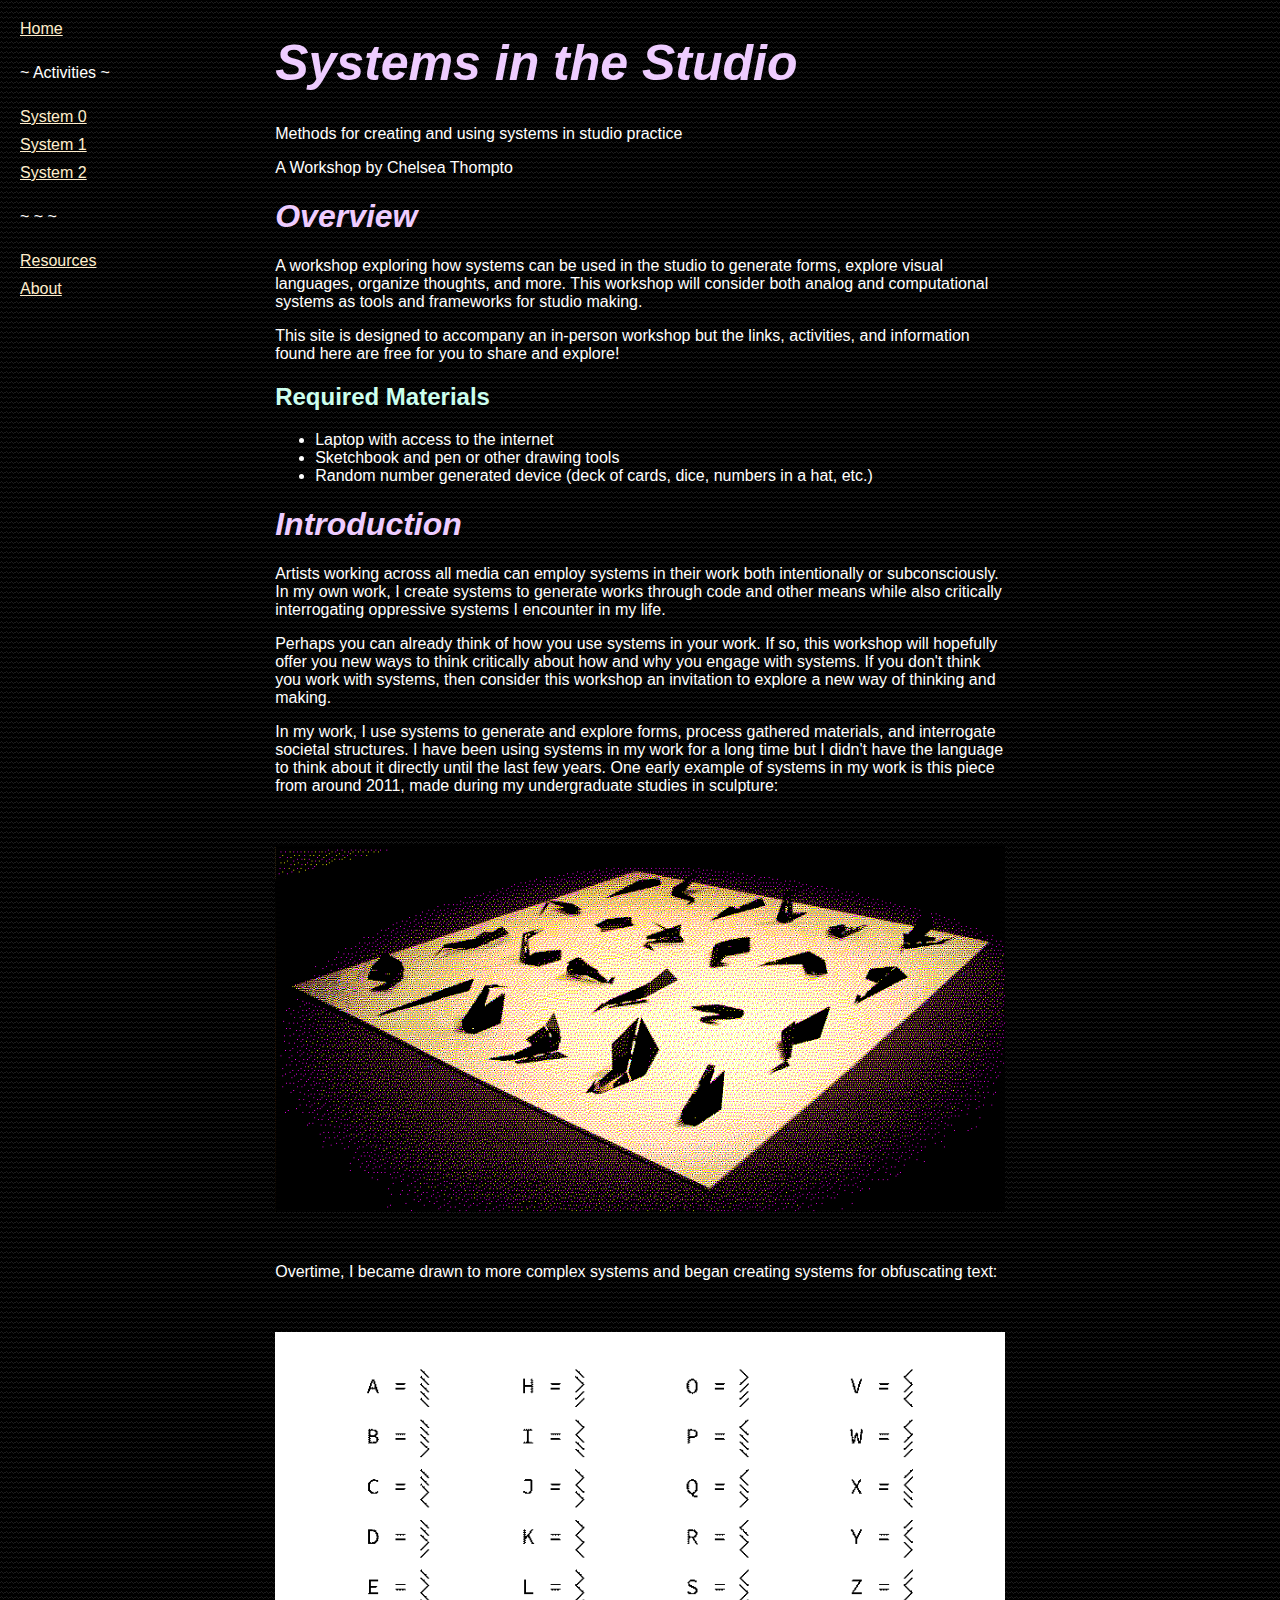
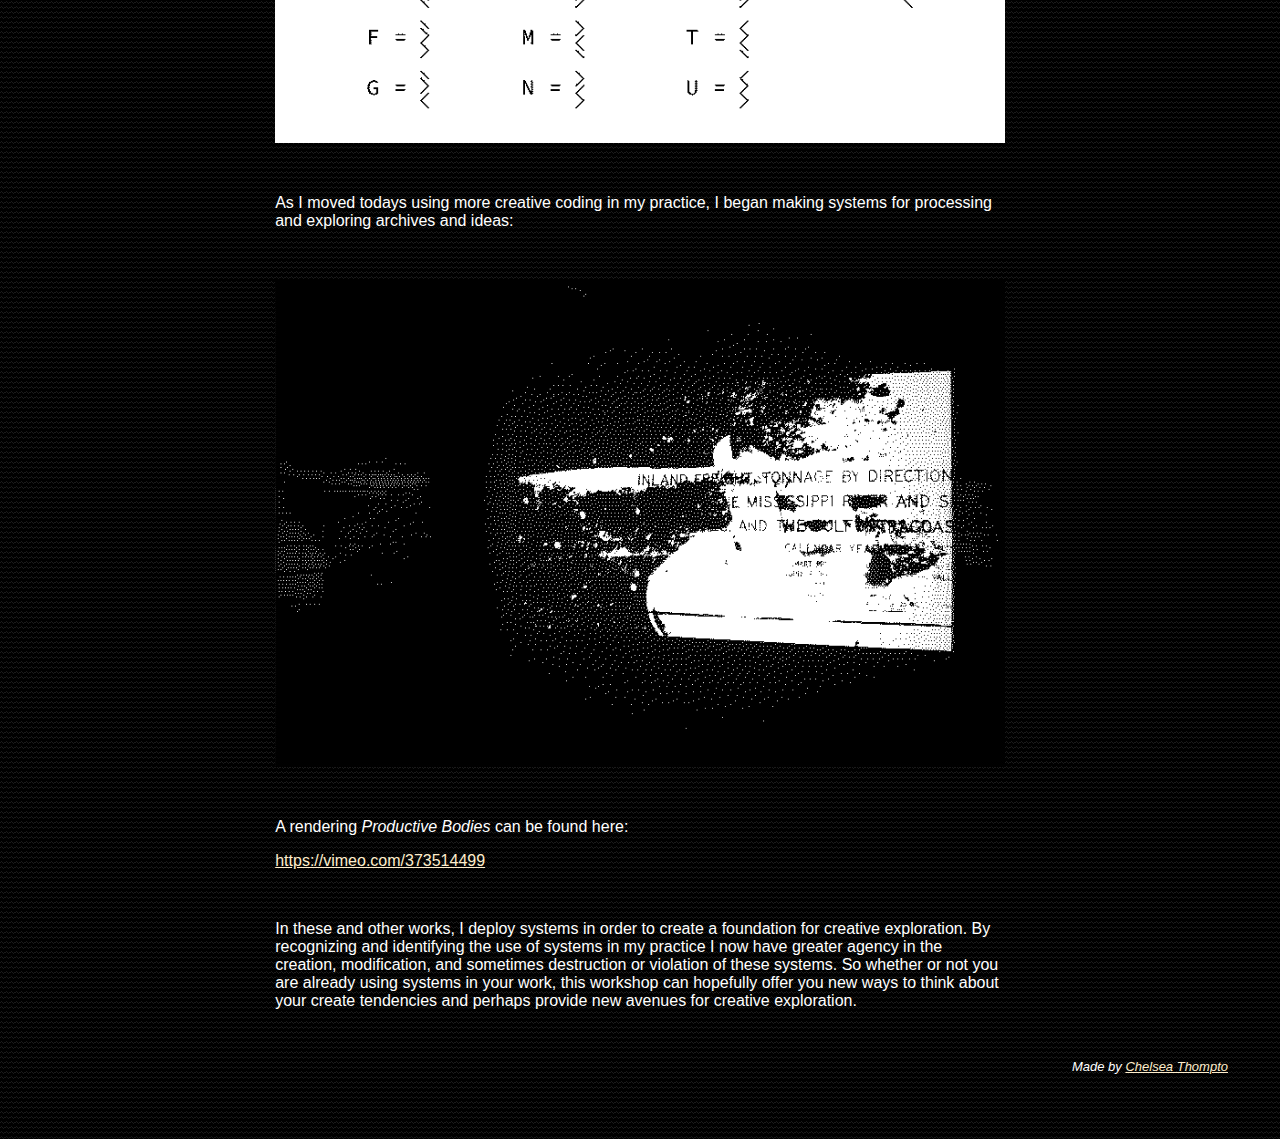
<file: index.html>
<!DOCTYPE html>
<html lang="en">
  <head>
    <title>Systems in the Studio - Home Page</title>
    <link rel="stylesheet" href="./style.css" />
  </head>

  <body>
    <nav class="nav-2">
      <a href="./">Home</a>
      <p> ~ Activities ~ </p>
      <a href="./sys0">System 0</a>
      <a href="./sys1">System 1</a>
      <a href="./sys2">System 2</a>
      <p> ~ ~ ~ </p>
      <a href="./resources">Resources</a>
      <a href="./about">About</a>
    </nav>
    <main>
      <h1 class="title">Systems in the Studio</h1>

      <p>Methods for creating and using systems in studio practice</p>
      <p>A Workshop by Chelsea Thompto</p>
      <h1>Overview</h1>

      <p>
        A workshop exploring how systems can be used in the studio to generate
        forms, explore visual languages, organize thoughts, and more. This
        workshop will consider both analog and computational systems as tools
        and frameworks for studio making.
      </p>
      <p>
        This site is designed to accompany an in-person workshop but the links,
        activities, and information found here are free for you to share and
        explore!
      </p>
      <h2>Required Materials</h2>

      <ul>
        <li>Laptop with access to the internet</li>

        <li>Sketchbook and pen or other drawing tools</li>

        <li>
          Random number generated device (deck of cards, dice, numbers in a hat,
          etc.)
        </li>
      </ul>
      <h1>Introduction</h1>

      <p>
        Artists working across all media can employ systems in their work both
        intentionally or subconsciously. In my own work, I create systems to
        generate works through code and other means while also critically
        interrogating oppressive systems I encounter in my life.
      </p>
      <p>
        Perhaps you can already think of how you use systems in your work. If
        so, this workshop will hopefully offer you new ways to think critically
        about how and why you engage with systems. If you don't think you work
        with systems, then consider this workshop an invitation to explore a new
        way of thinking and making.
      </p>
      <p>
        In my work, I use systems to generate and explore forms, process
        gathered materials, and interrogate societal structures. I have been
        using systems in my work for a long time but I didn't have the language
        to think about it directly until the last few years. One early example
        of systems in my work is this piece from around 2011, made during my
        undergraduate studies in sculpture:
      </p>
      <img src="./assets/swan.png" alt="24 black planar sculptures on a white board.">
      <p>
        Overtime, I became drawn to more complex systems and began creating
        systems for obfuscating text:
      </p>
      <img src="./assets/transcode.png" alt="A code key featuring symbols to replace the english alphabet.">
      <p>
        As I moved todays using more creative coding in my practice, I began
        making systems for processing and exploring archives and ideas:
      </p>
      <img src="./assets/prodbod.png" alt="An image of a black and white projection featuring obscured text.">
      <p>A rendering <em>Productive Bodies</em> can be found here:</p>
      <p>
        <a href="https://vimeo.com/373514499">https://vimeo.com/373514499</a>
      </p>
      <br />
      <p>
        In these and other works, I deploy systems in order to create a
        foundation for creative exploration. By recognizing and identifying the
        use of systems in my practice I now have greater agency in the creation,
        modification, and sometimes destruction or violation of these systems.
        So whether or not you are already using systems in your work, this
        workshop can hopefully offer you new ways to think about your create
        tendencies and perhaps provide new avenues for creative exploration.
      </p>
    </main>
    <footer class="footnav">
      <div class="footfloat1"></div>
      <div class="footfloat2">
        <p>Made by <a href="https://chelsea.technology">Chelsea Thompto</a></p>
      </div>
    </footer>
  </body>
</html>
</file>
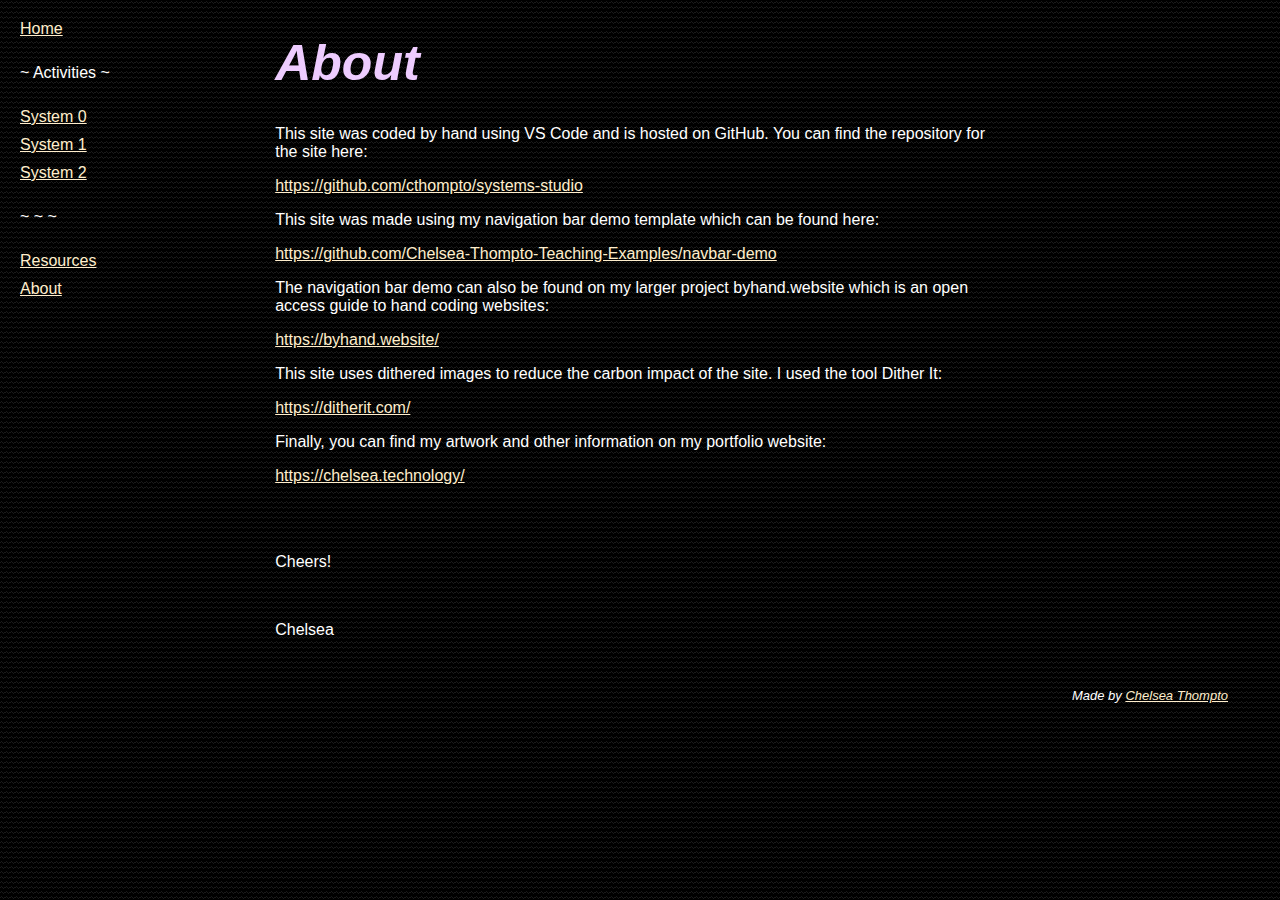
<file: about/index.html>
<!DOCTYPE html>
<html lang="en">
  <head>
    <title>Systems in the Studio - About Page</title>
    <link rel="stylesheet" href="../style.css" />
  </head>

  <body>
    <nav class="nav-2">
      <a href="../">Home</a>
      <p>~ Activities ~</p>
      <a href="../sys0">System 0</a>
      <a href="../sys1">System 1</a>
      <a href="../sys2">System 2</a>
      <p>~ ~ ~</p>
      <a href="../resources">Resources</a>
      <a href="../about">About</a>
    </nav>
    <main>
      <h1 class="title">About</h1>

      <p>
        This site was coded by hand using VS Code and is hosted on GitHub. You
        can find the repository for the site here:
      </p>
      <p>
        <a href="https://github.com/cthompto/systems-studio"
          >https://github.com/cthompto/systems-studio</a
        >
      </p>
      <p>
        This site was made using my navigation bar demo template which can be
        found here:
      </p>
      <p>
        <a
          href="https://github.com/Chelsea-Thompto-Teaching-Examples/navbar-demo"
          >https://github.com/Chelsea-Thompto-Teaching-Examples/navbar-demo</a
        >
      </p>
      <p>
        The navigation bar demo can also be found on my larger project
        byhand.website which is an open access guide to hand coding websites:
      </p>
      <p>
        <a href="https://byhand.website/">https://byhand.website/</a>
      </p>
      <p>
        This site uses dithered images to reduce the carbon impact of the site.
        I used the tool Dither It:
      </p>
      <p>
        <a href="https://ditherit.com/">https://ditherit.com/</a>
      </p>
      <p>
        Finally, you can find my artwork and other information on my portfolio
        website:
      </p>
      <p>
        <a href="https://chelsea.technology/">https://chelsea.technology/</a>
      </p>
      <br /> <br />
      <p>Cheers!</p>
      <br />
      <p>Chelsea</p>
    </main>

    <footer class="footnav">
      <div class="footfloat1"></div>
      <div class="footfloat2">
        <p>Made by <a href="https://chelsea.technology">Chelsea Thompto</a></p>
      </div>
    </footer>
  </body>
</html>
</file>
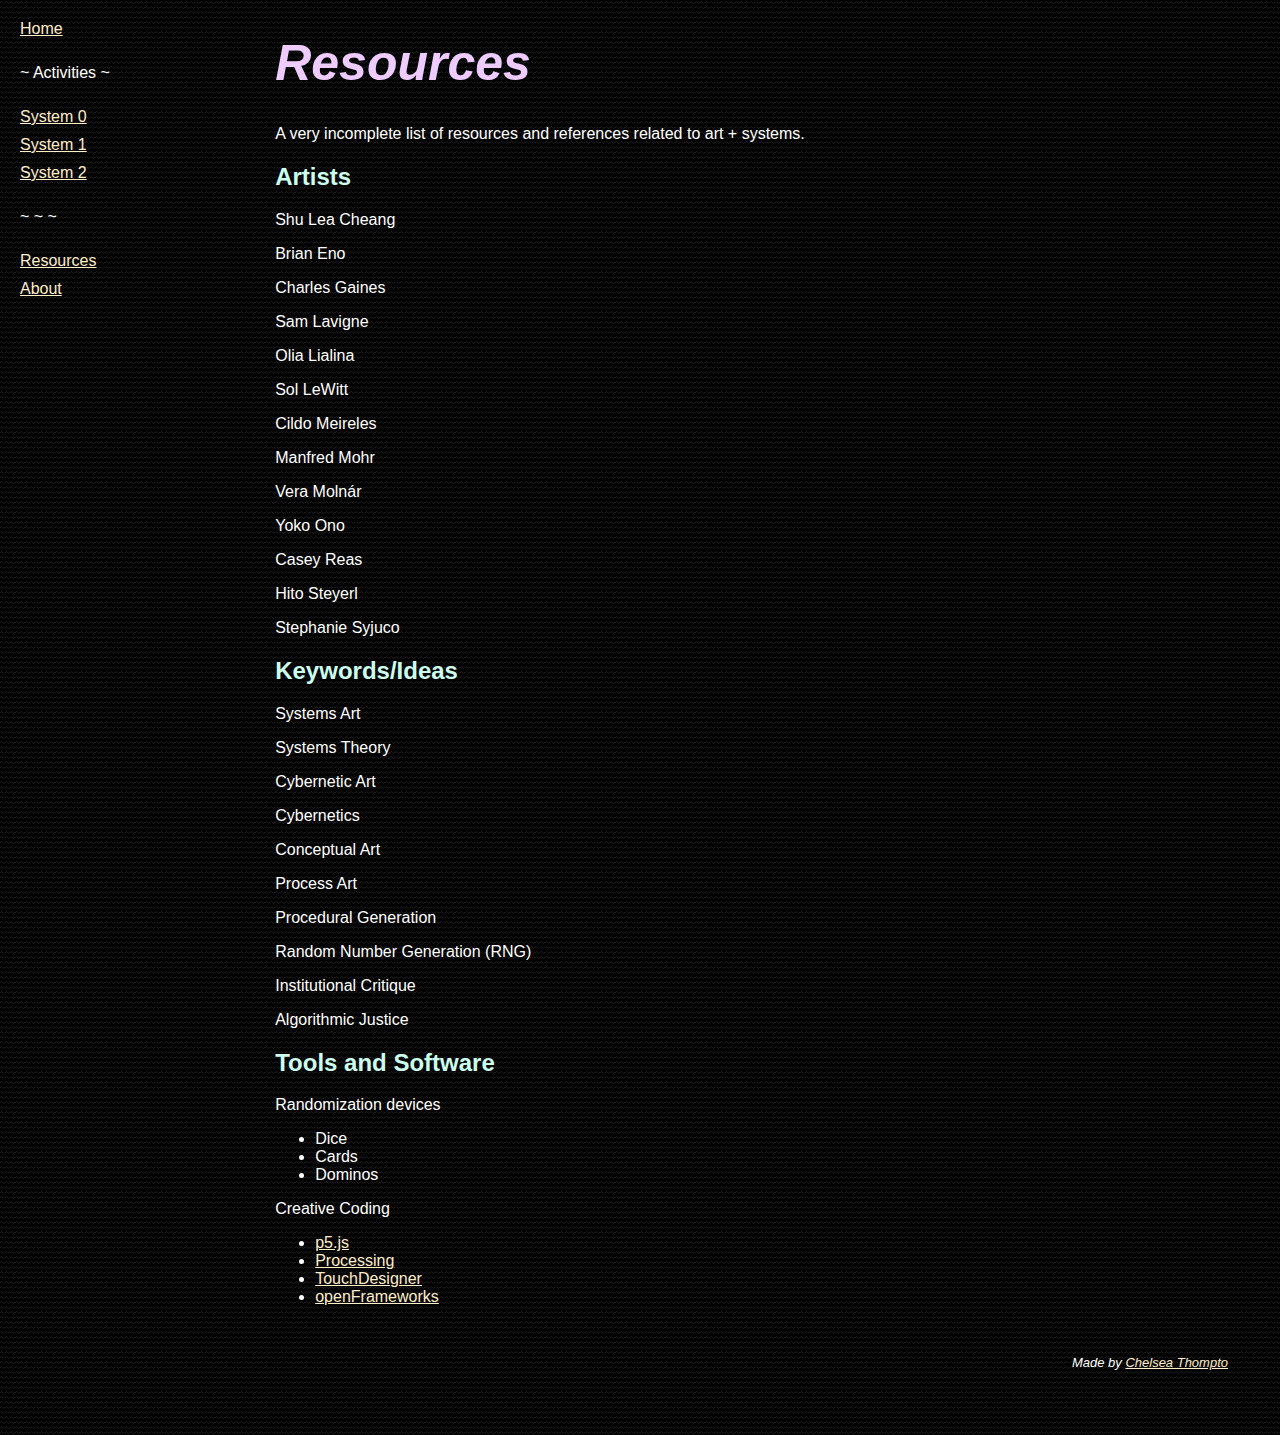
<file: resources/index.html>
<!DOCTYPE html>
<html lang="en">
  <head>
    <title>Systems in the Studio - Resources Page</title>
    <link rel="stylesheet" href="../style.css" />
  </head>

  <body>
    <nav class="nav-2">
      <a href="../">Home</a>
      <p>~ Activities ~</p>
      <a href="../sys0">System 0</a>
      <a href="../sys1">System 1</a>
      <a href="../sys2">System 2</a>
      <p>~ ~ ~</p>
      <a href="../resources">Resources</a>
      <a href="../about">About</a>
    </nav>
    <main>
      <h1 class="title">Resources</h1>
      <p>A very incomplete list of resources and references related to art + systems.</p>
      <h2>Artists</h2>
      <p>Shu Lea Cheang</p>
      <p>Brian Eno</p>
      <p>Charles Gaines</p>
      <p>Sam Lavigne</p>
      <p>Olia Lialina</p>
      <p>Sol LeWitt</p>
      <p>Cildo Meireles</p>
      <p>Manfred Mohr</p>
      <p>Vera Molnár</p>
      <p>Yoko Ono</p>
      <p>Casey Reas</p>
      <p>Hito Steyerl</p>
      <p>Stephanie Syjuco</p>

      <h2>Keywords/Ideas</h2>
      <p>Systems Art</p>
      <p>Systems Theory</p>
      <p>Cybernetic Art</p>
      <p>Cybernetics</p>
      <p>Conceptual Art</p>
      <p>Process Art</p>
      <p>Procedural Generation</p>
      <p>Random Number Generation (RNG)</p>
      <p>Institutional Critique</p>
      <p>Algorithmic Justice</p>

      <h2>Tools and Software</h2>
      <p>Randomization devices</p>
      <ul>
        <li>Dice</li>
        <li>Cards</li>
        <li>Dominos</li>
      </ul>
      <p>Creative Coding</p>
      <ul>
        <li><a href="https://p5js.org/">p5.js</a></li>
        <li><a href="https://processing.org/">Processing</a></li>
        <li><a href="https://derivative.ca/">TouchDesigner</a></li>
        <li><a href="https://openframeworks.cc/">openFrameworks</a></li>
      </ul>
    </main>
    <footer class="footnav">
      <div class="footfloat1"></div>
      <div class="footfloat2">
        <p>Made by <a href="https://chelsea.technology">Chelsea Thompto</a></p>
      </div>
    </footer>
  </body>
</html>
</file>
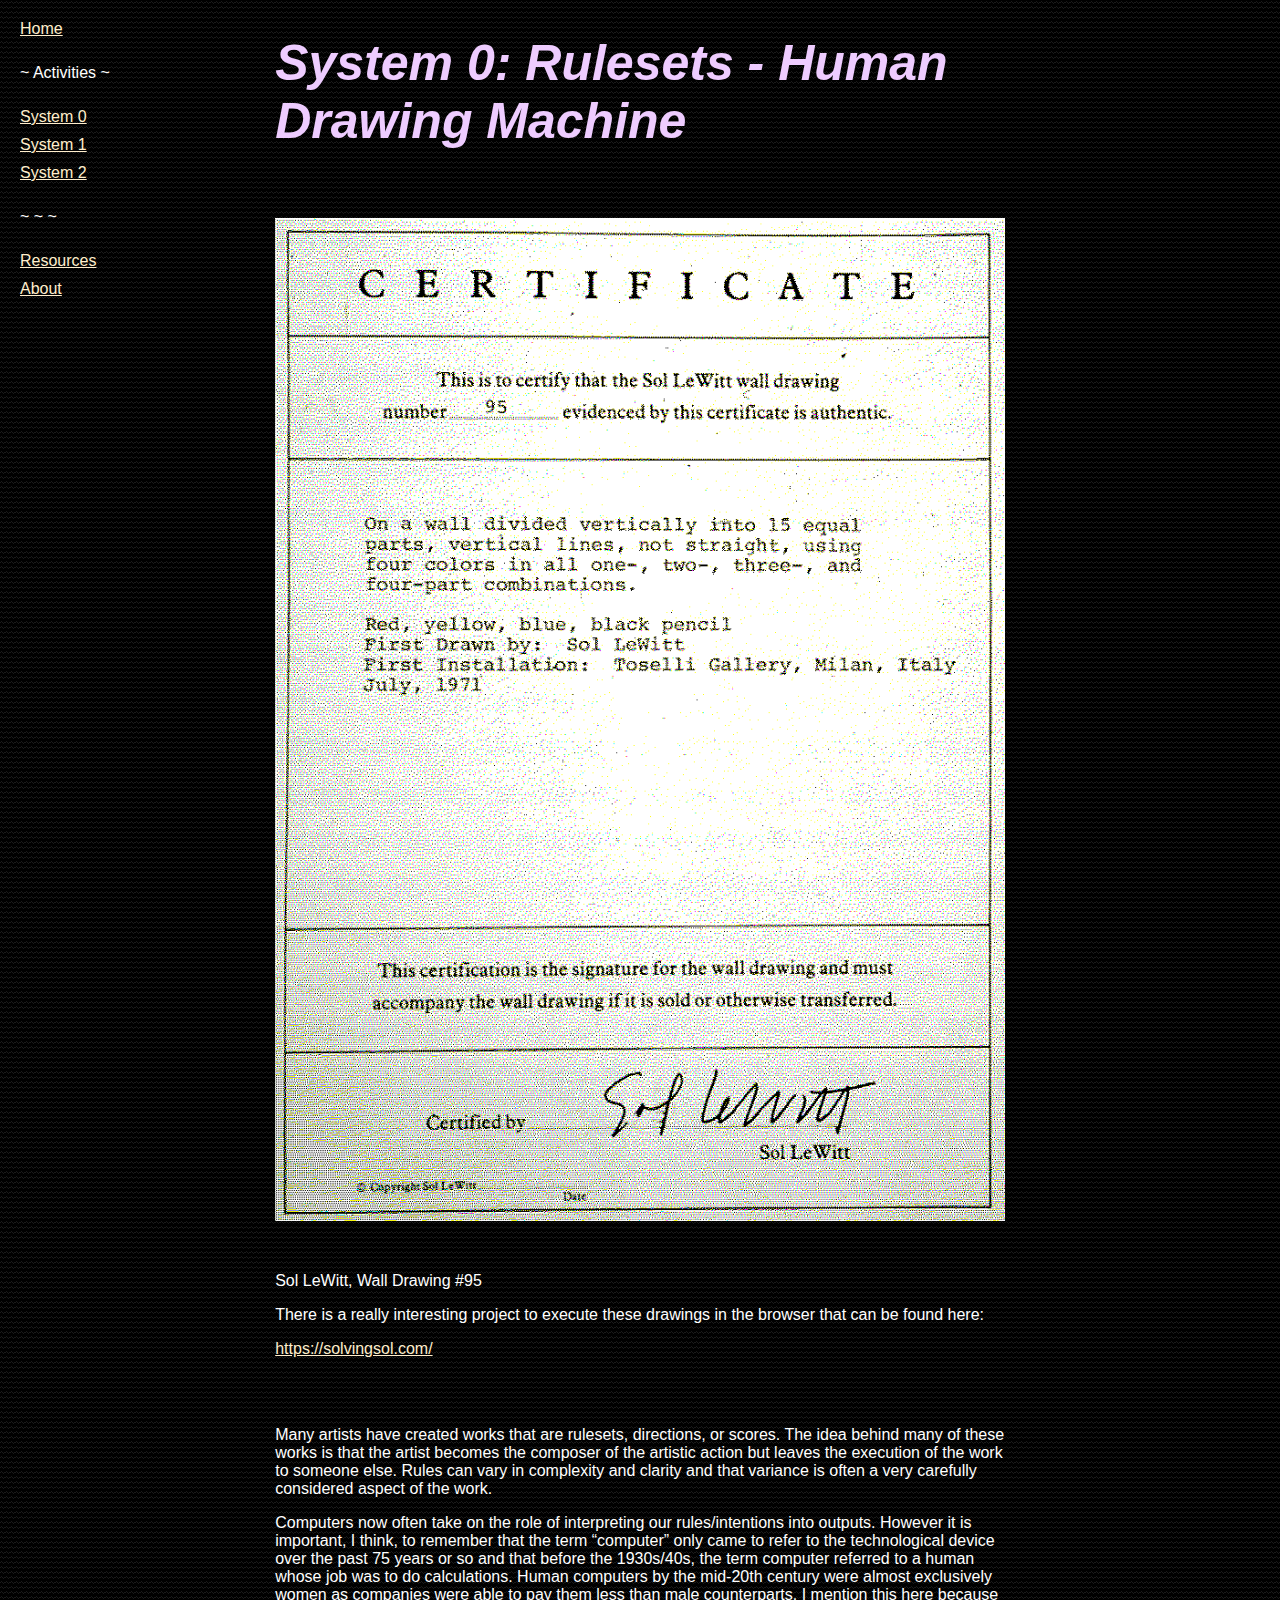
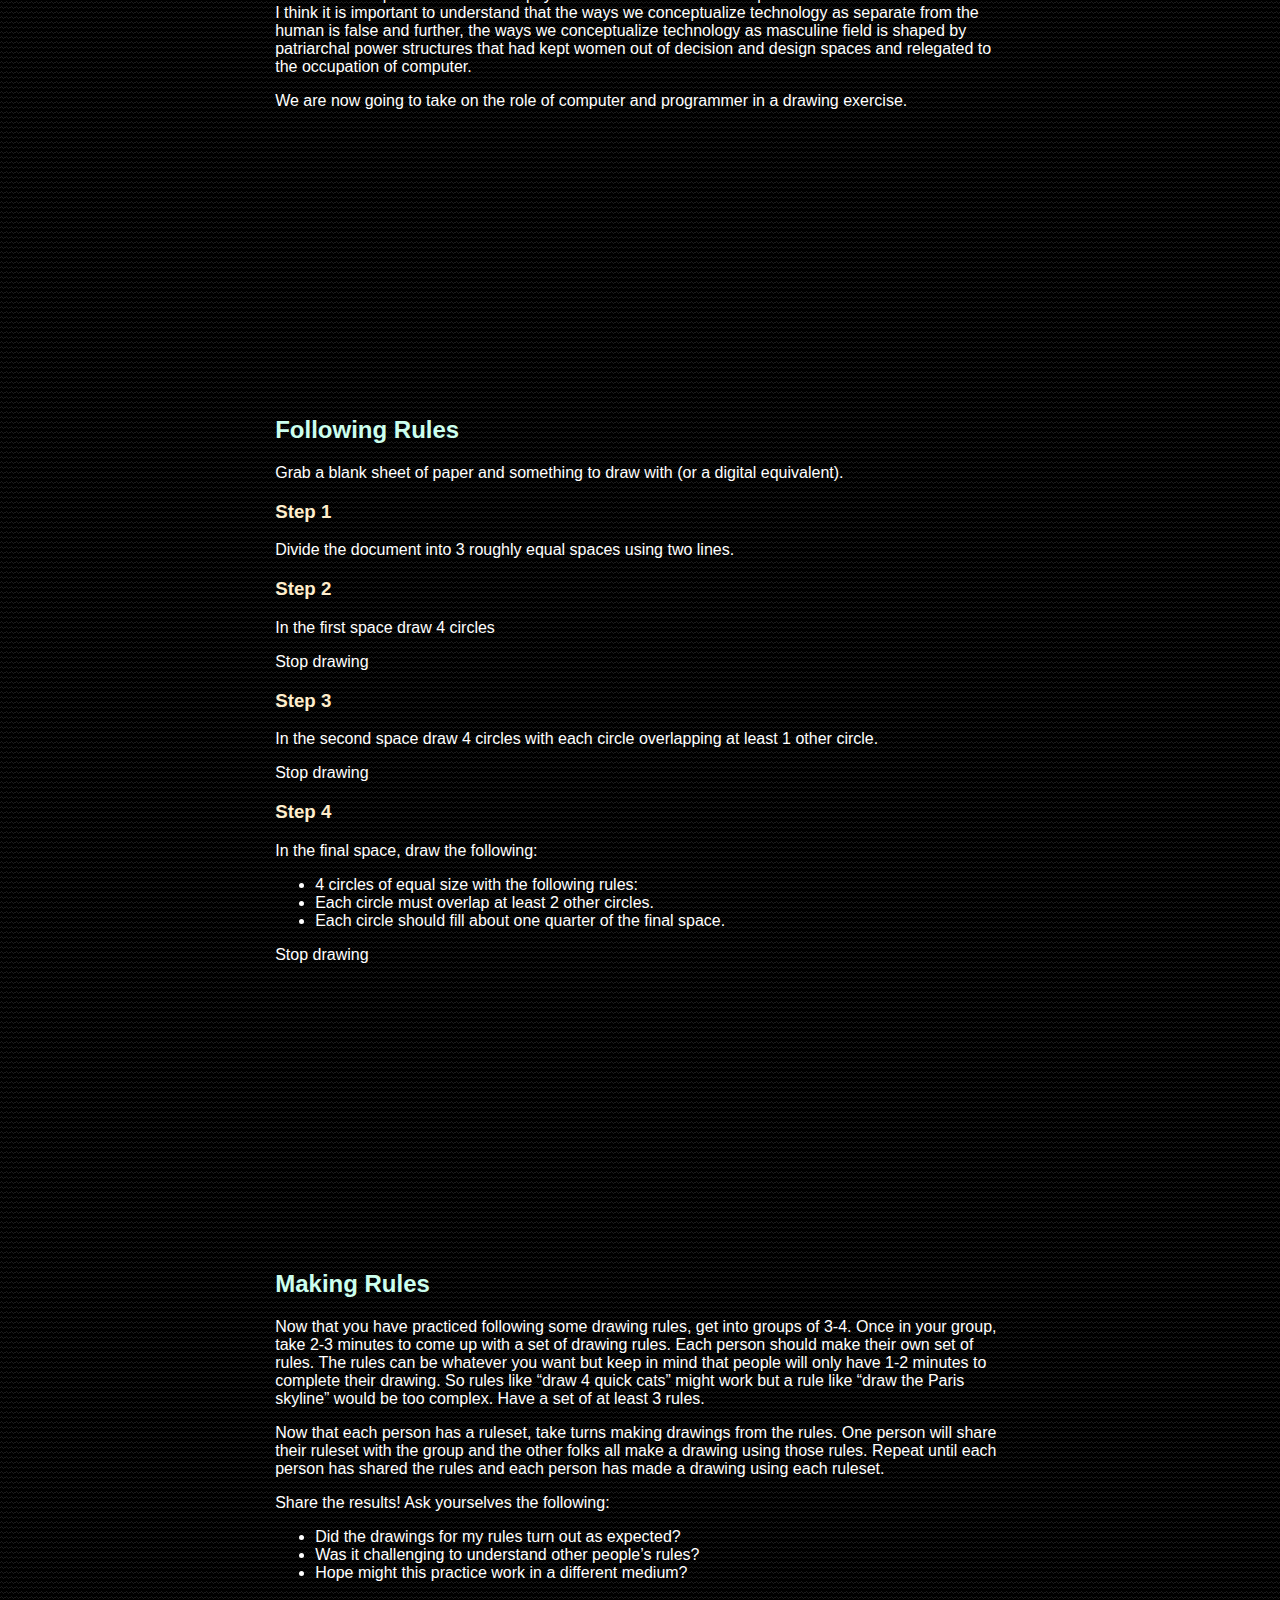
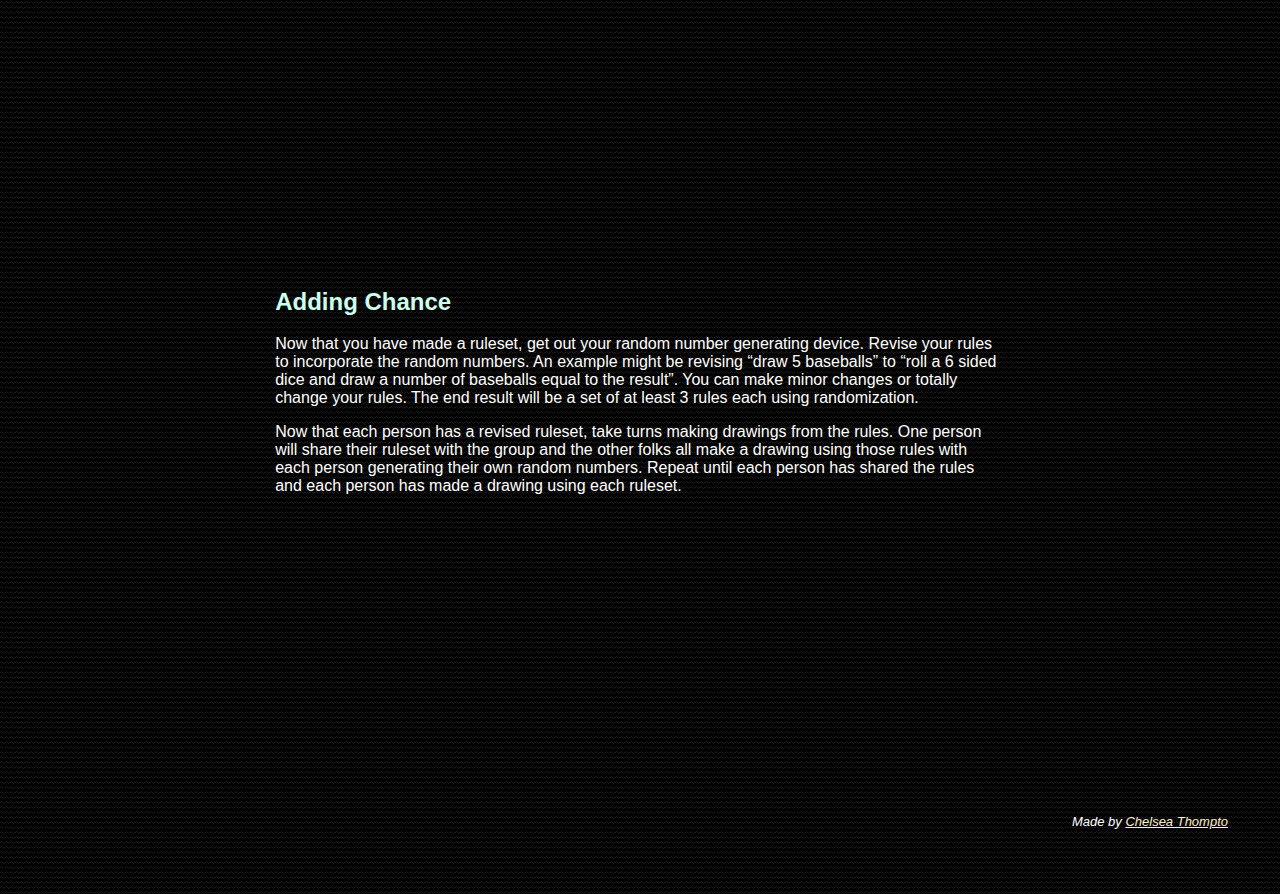
<file: sys0/index.html>
<!DOCTYPE html>
<html lang="en">
  <head>
    <title>Systems in the Studio - System 0</title>
    <link rel="stylesheet" href="../style.css" />
  </head>

  <body>
    <nav class="nav-2">
      <a href="../">Home</a>
      <p>~ Activities ~</p>
      <a href="../sys0">System 0</a>
      <a href="../sys1">System 1</a>
      <a href="../sys2">System 2</a>
      <p>~ ~ ~</p>
      <a href="../resources">Resources</a>
      <a href="../about">About</a>
    </nav>
    <main>
      <h1 class="title">System 0: Rulesets - Human Drawing Machine</h1>
      <img src="../assets/lewitt.png" alt="A certificate of a Sol LeWitt wall drawing featuring the instructions.">
      <p>Sol LeWitt, Wall Drawing #95</p>
      <p>
        There is a really interesting project to execute these drawings in the
        browser that can be found here:
      </p>
      <p>
        <a href="https://solvingsol.com/">https://solvingsol.com/</a>
      </p>
      <br /> <br />
      <p>
        Many artists have created works that are rulesets, directions, or
        scores. The idea behind many of these works is that the artist becomes
        the composer of the artistic action but leaves the execution of the work
        to someone else. Rules can vary in complexity and clarity and that
        variance is often a very carefully considered aspect of the work.
      </p>
      <p>
        Computers now often take on the role of interpreting our
        rules/intentions into outputs. However it is important, I think, to
        remember that the term “computer” only came to refer to the
        technological device over the past 75 years or so and that before the
        1930s/40s, the term computer referred to a human whose job was to do
        calculations. Human computers by the mid-20th century were almost
        exclusively women as companies were able to pay them less than male
        counterparts. I mention this here because I think it is important to
        understand that the ways we conceptualize technology as separate from
        the human is false and further, the ways we conceptualize technology as
        masculine field is shaped by patriarchal power structures that had kept
        women out of decision and design spaces and relegated to the occupation
        of computer.
      </p>
      <p>
        We are now going to take on the role of computer and programmer in a
        drawing exercise.
      </p>
      <br /> <br /> <br /> <br /> <br />
      <br /> <br /> <br /> <br /> <br />
      <br /> <br /> <br /> <br /> <br />
      <h2>Following Rules</h2>

      <p>
        Grab a blank sheet of paper and something to draw with (or a digital
        equivalent).
      </p>
      <h3>Step 1</h3>

      <p>Divide the document into 3 roughly equal spaces using two lines.</p>
      <h3>Step 2</h3>

      <p>In the first space draw 4 circles</p>
      <p>Stop drawing</p>
      <h3>Step 3</h3>

      <p>
        In the second space draw 4 circles with each circle overlapping at least
        1 other circle.
      </p>
      <p>Stop drawing</p>
      <h3>Step 4</h3>

      <p>In the final space, draw the following:</p>
      <ul>
        <li>4 circles of equal size with the following rules:</li>

        <li>Each circle must overlap at least 2 other circles.</li>

        <li>Each circle should fill about one quarter of the final space.</li>
      </ul>
      <p>Stop drawing</p>
      <br /> <br /> <br /> <br /> <br />
      <br /> <br /> <br /> <br /> <br />
      <br /> <br /> <br /> <br /> <br />
      <h2>Making Rules</h2>

      <p>
        Now that you have practiced following some drawing rules, get into
        groups of 3-4. Once in your group, take 2-3 minutes to come up with a
        set of drawing rules. Each person should make their own set of rules.
        The rules can be whatever you want but keep in mind that people will
        only have 1-2 minutes to complete their drawing. So rules like “draw 4
        quick cats” might work but a rule like “draw the Paris skyline” would be
        too complex. Have a set of at least 3 rules.
      </p>
      <p>
        Now that each person has a ruleset, take turns making drawings from the
        rules. One person will share their ruleset with the group and the other
        folks all make a drawing using those rules. Repeat until each person has
        shared the rules and each person has made a drawing using each ruleset.
      </p>
      <p>Share the results! Ask yourselves the following:</p>
      <ul>
        <li>Did the drawings for my rules turn out as expected?</li>

        <li>Was it challenging to understand other people’s rules?</li>

        <li>Hope might this practice work in a different medium?</li>
      </ul>
      <br /> <br /> <br /> <br /> <br />
      <br /> <br /> <br /> <br /> <br />
      <br /> <br /> <br /> <br /> <br />
      <h2>Adding Chance</h2>

      <p>
        Now that you have made a ruleset, get out your random number generating
        device. Revise your rules to incorporate the random numbers. An example
        might be revising “draw 5 baseballs” to “roll a 6 sided dice and draw a
        number of baseballs equal to the result”. You can make minor changes or
        totally change your rules. The end result will be a set of at least 3
        rules each using randomization.
      </p>
      <p>
        Now that each person has a revised ruleset, take turns making drawings
        from the rules. One person will share their ruleset with the group and
        the other folks all make a drawing using those rules with each person
        generating their own random numbers. Repeat until each person has shared
        the rules and each person has made a drawing using each ruleset.
      </p>
      <br /> <br /> <br /> <br /> <br />
      <br /> <br /> <br /> <br /> <br />
      <br /> <br /> <br /> <br /> <br />
    </main>
    <footer class="footnav">
      <div class="footfloat1"></div>
      <div class="footfloat2">
        <p>Made by <a href="https://chelsea.technology">Chelsea Thompto</a></p>
      </div>
    </footer>
  </body>
</html>
</file>
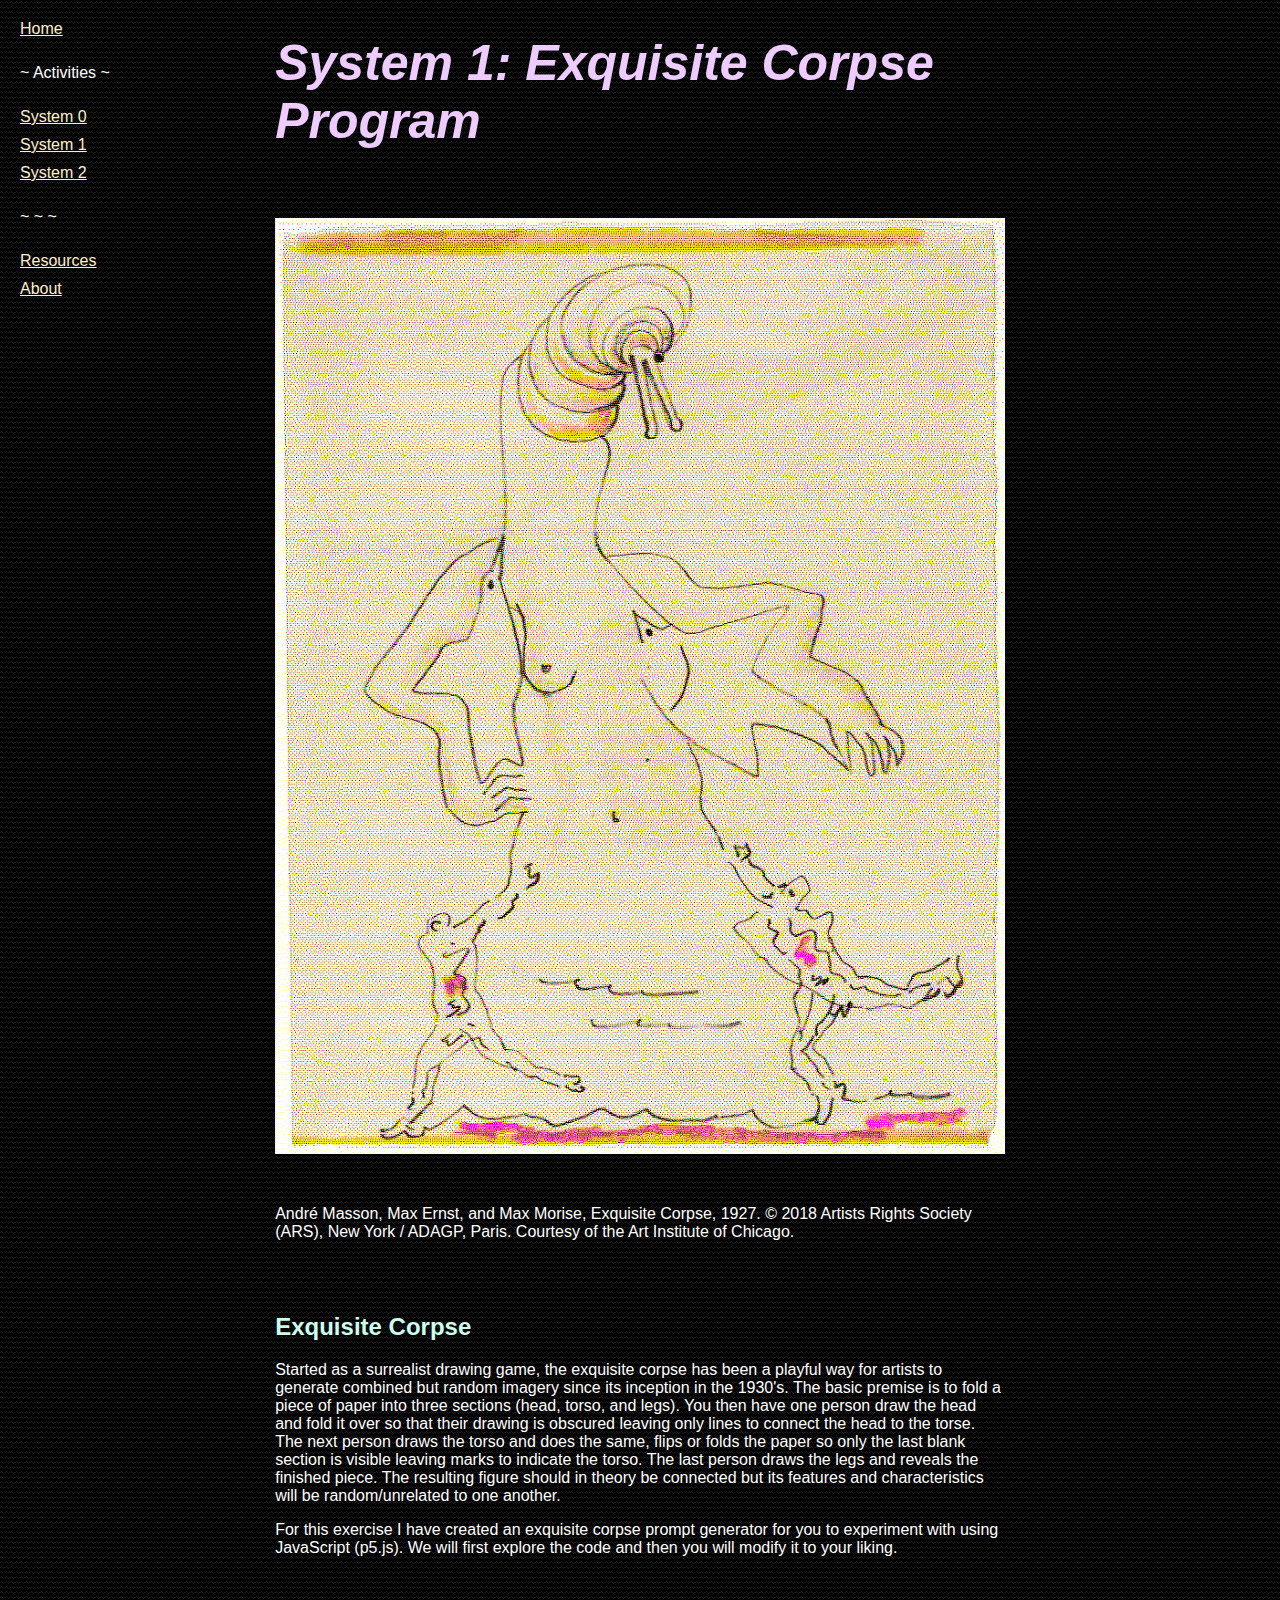
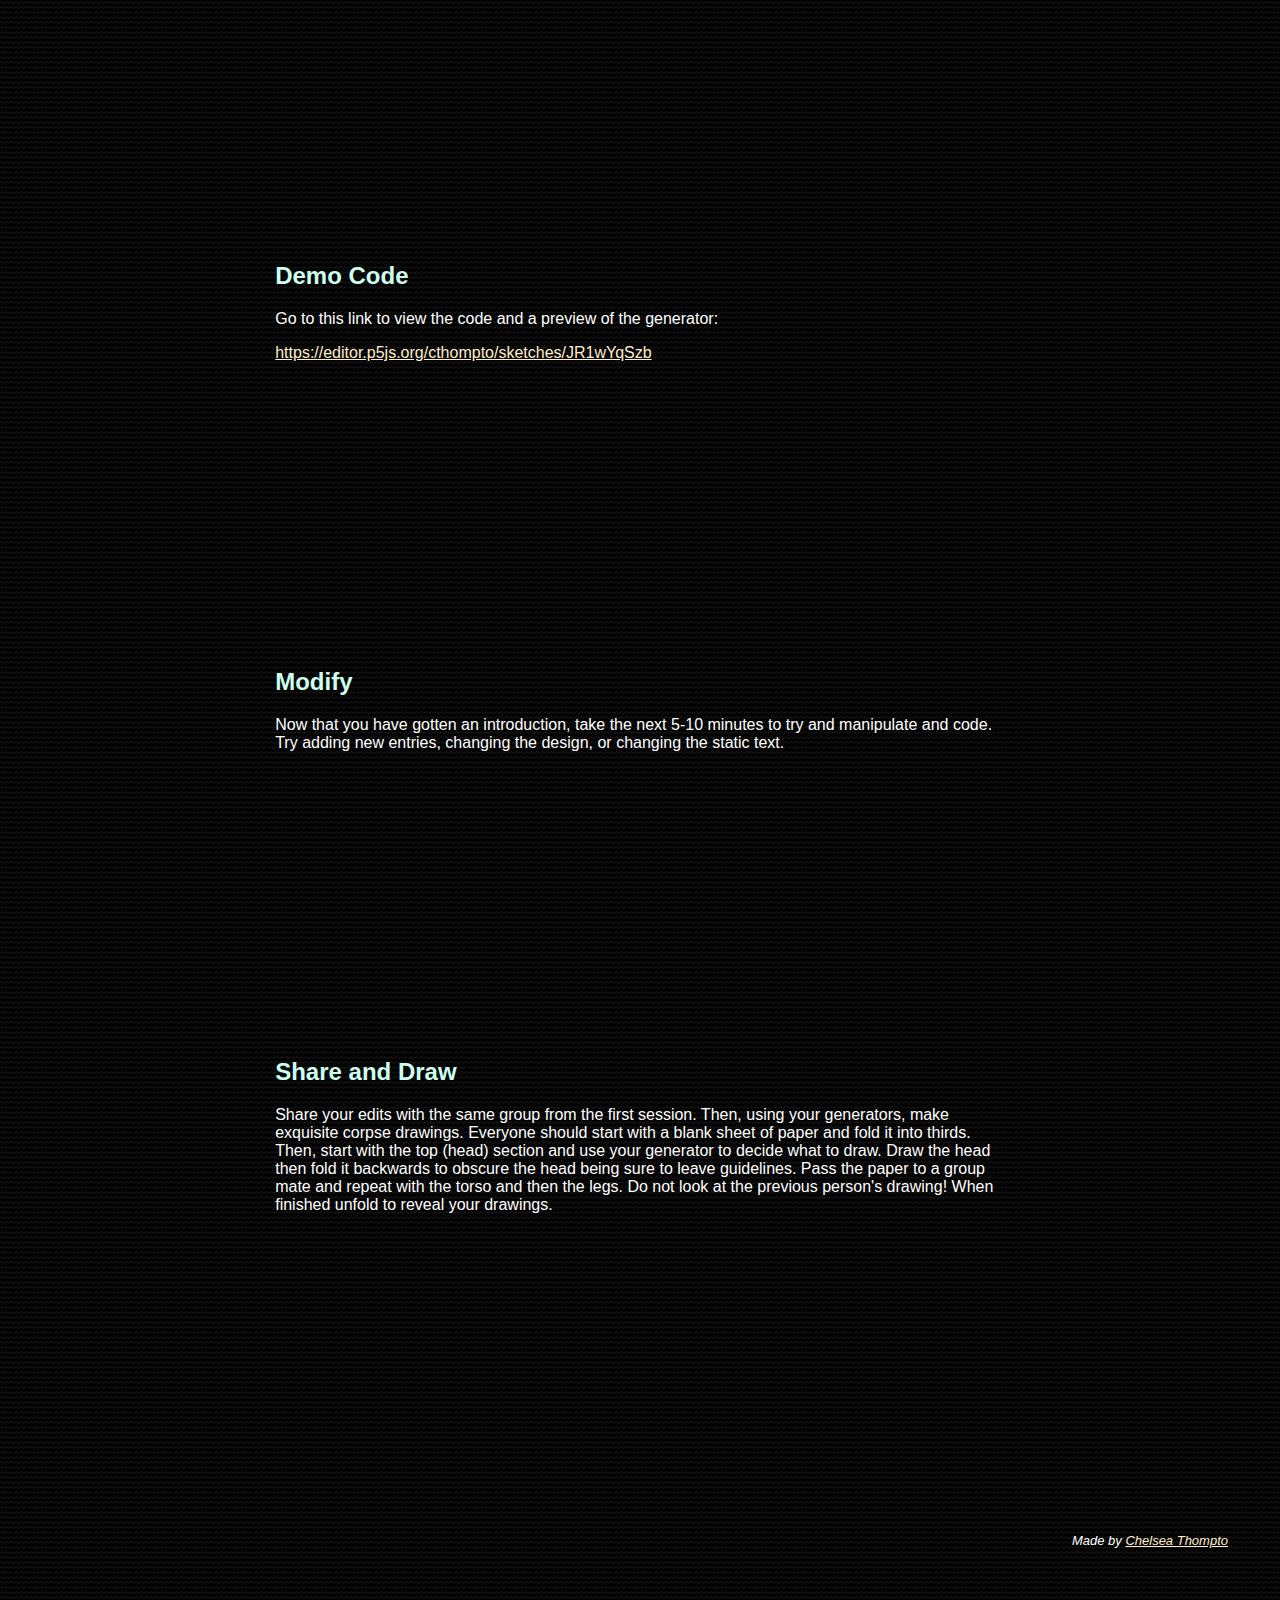
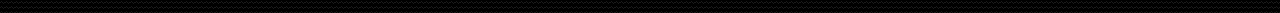
<file: sys1/index.html>
<!DOCTYPE html>
<html lang="en">
  <head>
    <title>Systems in the Studio - System 1</title>
    <link rel="stylesheet" href="../style.css" />
  </head>

  <body>
    <nav class="nav-2">
      <a href="../">Home</a>
      <p>~ Activities ~</p>
      <a href="../sys0">System 0</a>
      <a href="../sys1">System 1</a>
      <a href="../sys2">System 2</a>
      <p>~ ~ ~</p>
      <a href="../resources">Resources</a>
      <a href="../about">About</a>
    </nav>
    <main>
      <h1 class="title">System 1: Exquisite Corpse Program</h1>
      <img src="../assets/excorp.png" alt="An abstract figure drawn using the exquisite corpse process.">
      <p>André Masson, Max Ernst, and Max Morise, Exquisite Corpse, 1927. © 2018 Artists Rights Society (ARS), New York / ADAGP, Paris. Courtesy of the Art Institute of Chicago.
      </p>
      <br /> <br />
      <h2>Exquisite Corpse</h2>

      <p>
        Started as a surrealist drawing game, the exquisite corpse has been a
        playful way for artists to generate combined but random imagery since
        its inception in the 1930's. The basic premise is to fold a piece of
        paper into three sections (head, torso, and legs). You then have one
        person draw the head and fold it over so that their drawing is obscured
        leaving only lines to connect the head to the torse. The next person
        draws the torso and does the same, flips or folds the paper so only the
        last blank section is visible leaving marks to indicate the torso. The
        last person draws the legs and reveals the finished piece. The resulting
        figure should in theory be connected but its features and
        characteristics will be random/unrelated to one another.
      </p>
      <p>
        For this exercise I have created an exquisite corpse prompt generator
        for you to experiment with using JavaScript (p5.js). We will first
        explore the code and then you will modify it to your liking.
      </p>
      <br /> <br /> <br /> <br /> <br />
      <br /> <br /> <br /> <br /> <br />
      <br /> <br /> <br /> <br /> <br />
      <h2>Demo Code</h2>

      <p>Go to this link to view the code and a preview of the generator:</p>
      <p>
        <a href="https://editor.p5js.org/cthompto/sketches/JR1wYqSzb"
          >https://editor.p5js.org/cthompto/sketches/JR1wYqSzb</a
        >
      </p>
      <br /> <br /> <br /> <br /> <br />
      <br /> <br /> <br /> <br /> <br />
      <br /> <br /> <br /> <br /> <br />
      <h2>Modify</h2>

      <p>
        Now that you have gotten an introduction, take the next 5-10 minutes to
        try and manipulate and code. Try adding new entries, changing the
        design, or changing the static text.
      </p>
      <br /> <br /> <br /> <br /> <br />
      <br /> <br /> <br /> <br /> <br />
      <br /> <br /> <br /> <br /> <br />
      <h2>Share and Draw</h2>

      <p>
        Share your edits with the same group from the first session. Then, using
        your generators, make exquisite corpse drawings. Everyone should start
        with a blank sheet of paper and fold it into thirds. Then, start with
        the top (head) section and use your generator to decide what to draw.
        Draw the head then fold it backwards to obscure the head being sure to
        leave guidelines. Pass the paper to a group mate and repeat with the
        torso and then the legs. Do not look at the previous person's drawing!
        When finished unfold to reveal your drawings.
      </p>
      <br /> <br /> <br /> <br /> <br />
      <br /> <br /> <br /> <br /> <br />
      <br /> <br /> <br /> <br /> <br />
    </main>
    <footer class="footnav">
      <div class="footfloat1"></div>
      <div class="footfloat2">
        <p>Made by <a href="https://chelsea.technology">Chelsea Thompto</a></p>
      </div>
    </footer>
  </body>
</html>
</file>
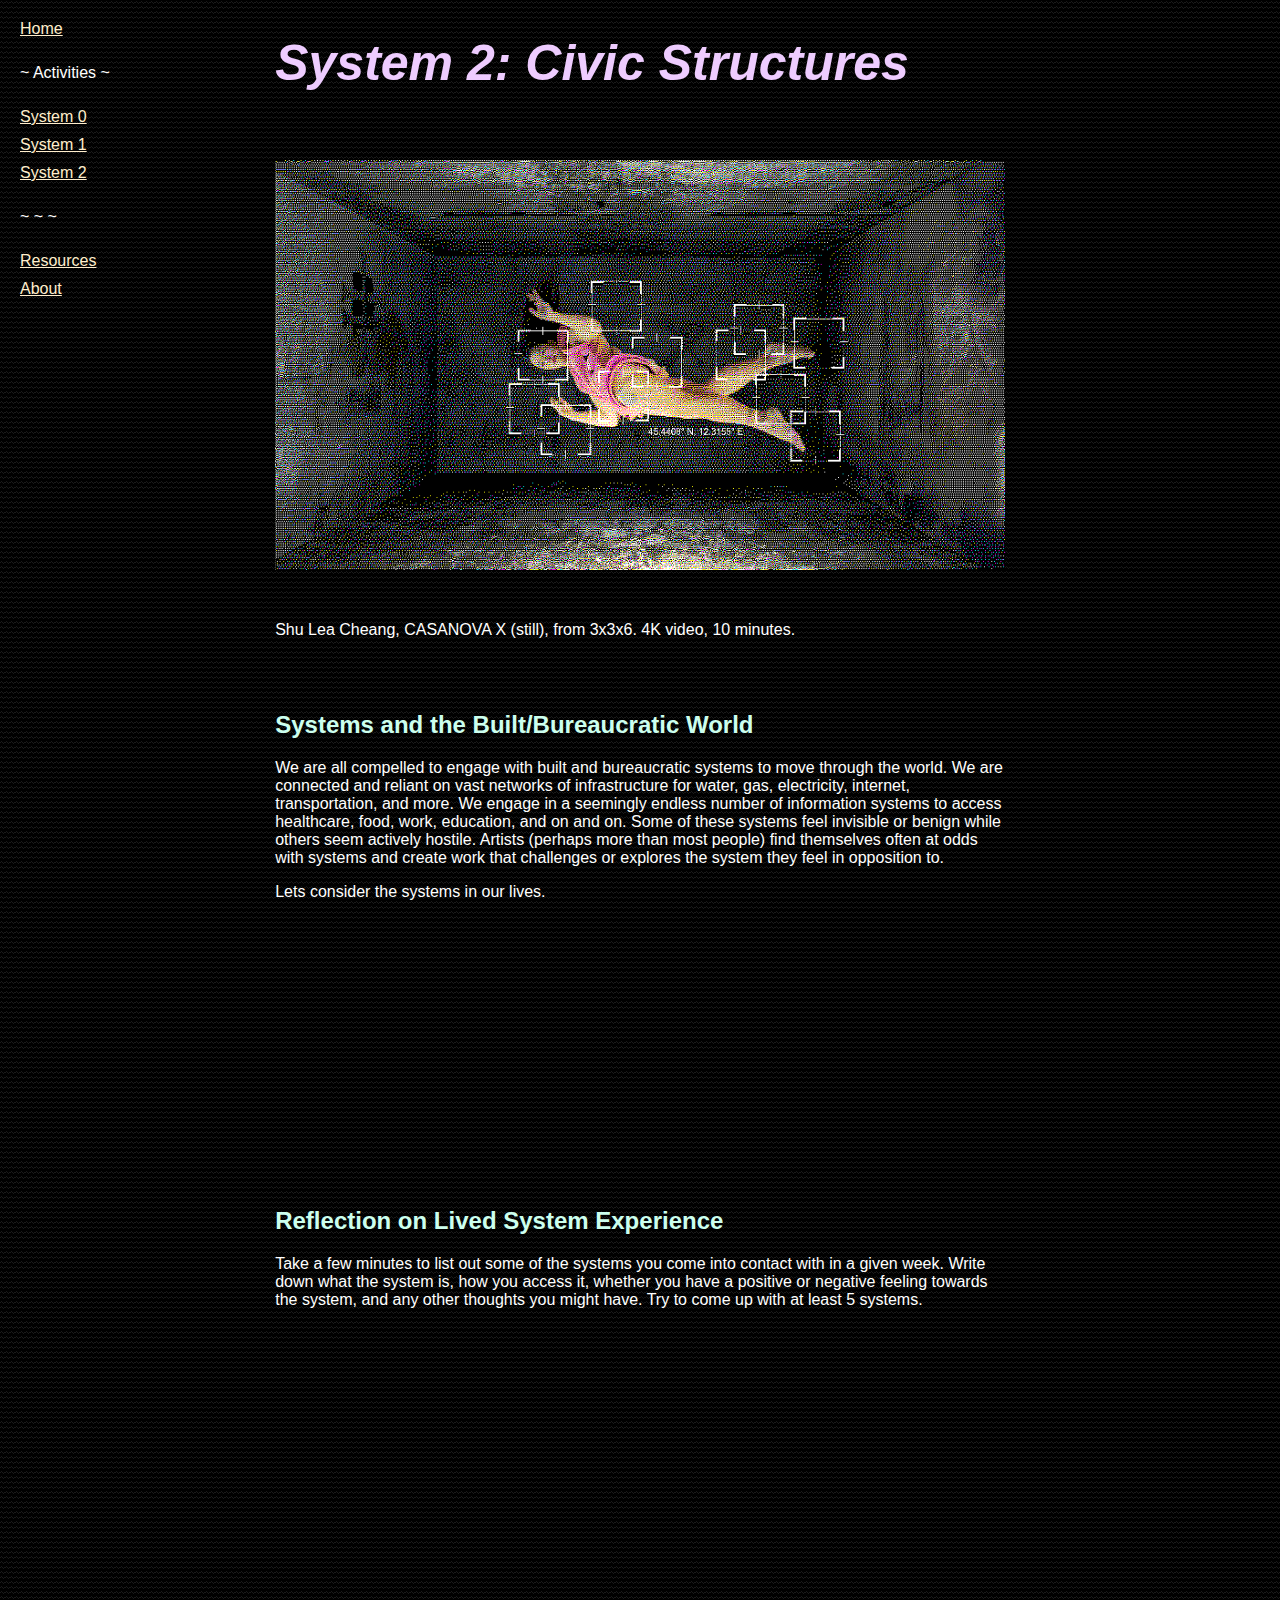
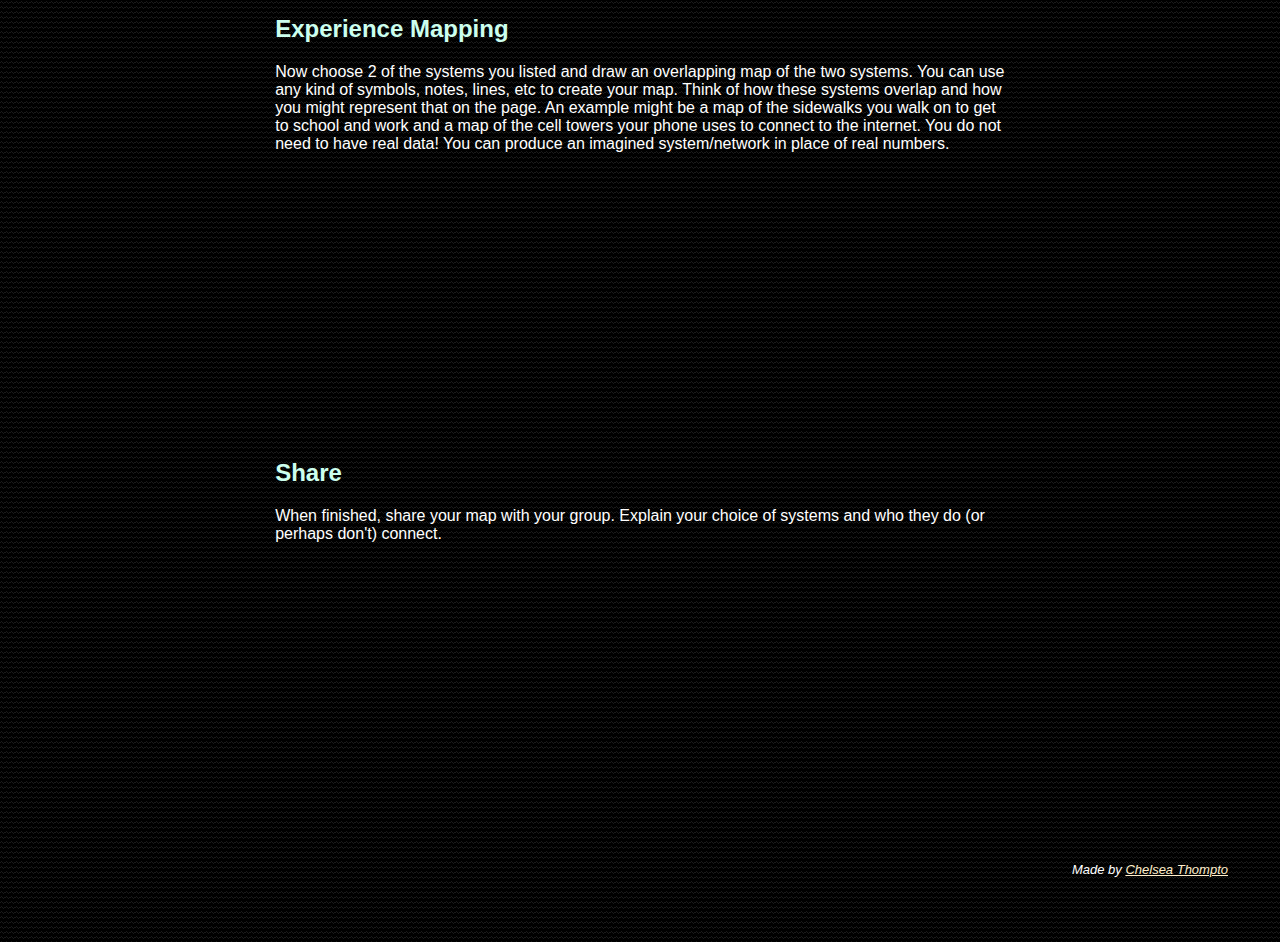
<file: sys2/index.html>
<!DOCTYPE html>
<html lang="en">
  <head>
    <title>Systems in the Studio - Home Page</title>
    <link rel="stylesheet" href="../style.css" />
  </head>

  <body>
    <nav class="nav-2">
      <a href="../">Home</a>
      <p>~ Activities ~</p>
      <a href="../sys0">System 0</a>
      <a href="../sys1">System 1</a>
      <a href="../sys2">System 2</a>
      <p>~ ~ ~</p>
      <a href="../resources">Resources</a>
      <a href="../about">About</a>
    </nav>
    <main>
      <h1 class="title">System 2: Civic Structures</h1>
      <img src="../assets/shu.png" alt="A floating figure in a gray room with white data boxes overlayed on her body.">
      <p>Shu Lea Cheang, CASANOVA X (still), from 3x3x6. 4K video, 10 minutes.</p>
      <br /> <br />
      <h2>Systems and the Built/Bureaucratic World</h2>

      <p>
        We are all compelled to engage with built and bureaucratic systems to
        move through the world. We are connected and reliant on vast networks of
        infrastructure for water, gas, electricity, internet, transportation,
        and more. We engage in a seemingly endless number of information systems
        to access healthcare, food, work, education, and on and on. Some of
        these systems feel invisible or benign while others seem actively
        hostile. Artists (perhaps more than most people) find themselves often
        at odds with systems and create work that challenges or explores the
        system they feel in opposition to.
      </p>
      <p>Lets consider the systems in our lives.</p>
      <br /> <br /> <br /> <br /> <br />
      <br /> <br /> <br /> <br /> <br />
      <br /> <br /> <br /> <br /> <br />
      <h2>Reflection on Lived System Experience</h2>

      <p>
        Take a few minutes to list out some of the systems you come into contact
        with in a given week. Write down what the system is, how you access it,
        whether you have a positive or negative feeling towards the system, and
        any other thoughts you might have. Try to come up with at least 5
        systems.
      </p>
      <br /> <br /> <br /> <br /> <br />
      <br /> <br /> <br /> <br /> <br />
      <br /> <br /> <br /> <br /> <br />
      <h2>Experience Mapping</h2>

      <p>
        Now choose 2 of the systems you listed and draw an overlapping map of
        the two systems. You can use any kind of symbols, notes, lines, etc to
        create your map. Think of how these systems overlap and how you might
        represent that on the page. An example might be a map of the sidewalks
        you walk on to get to school and work and a map of the cell towers your
        phone uses to connect to the internet. You do not need to have real
        data! You can produce an imagined system/network in place of real
        numbers.
      </p>
      <br /> <br /> <br /> <br /> <br />
      <br /> <br /> <br /> <br /> <br />
      <br /> <br /> <br /> <br /> <br />
      <h2>Share</h2>

      <p>
        When finished, share your map with your group. Explain your choice of
        systems and who they do (or perhaps don't) connect.
      </p>
      <br /> <br /> <br /> <br /> <br />
      <br /> <br /> <br /> <br /> <br />
      <br /> <br /> <br /> <br /> <br />
    </main>
    <footer class="footnav">
      <div class="footfloat1"></div>
      <div class="footfloat2">
        <p>Made by <a href="https://chelsea.technology">Chelsea Thompto</a></p>
      </div>
    </footer>
  </body>
</html>
</file>
<file: style.css>
body {
    font-family: helvetica, arial, sans-serif;
    margin: 2em;
    background: url([data-uri]
  ) repeat;
  }
  
  a {
    color: #ffeecc;
  }
  
  a:hover, a:visited:hover {
    color: #eeccff;
  }
  
  a:visited {
    color: #ccffee;
  }
  
  h1 {
    font-style: italic;
    color: #eeccff;
  }

  p, li {
    color: white;
  }
  
  h1:hover {
    animation-name: color_change;
    animation-duration: 2s;
    animation-iteration-count: infinite;
    animation-direction: alternate;
  }
  
  h2 {
    font-style: bold;
    color: #ccffee;
  }
  
  h3 {
    color: #ffeecc;
  }
  
  h4 {
    text-decoration: underline;
  }
  
  main {
    margin-left: auto;
    margin-right: auto;
    padding-left: 20%;
    padding-right: 20%;
    max-width: 800px;
  }

  img {
    display: block;
    margin: auto;
    width: 100%;
    padding-top: 35px;
    padding-bottom: 35px;
  }
  
  canvas {
    margin: auto;
    width: 500px;
    height: 500px;
  }

  .title {
    font-size: 50px;
  }
  
  /* Navigation Styling for Gallery page. */
  .nav-2 {
    margin: auto;
    text-align: left;
    padding-bottom: 20px;
    position: absolute;
    top: 20px;
    left: 0px;
  }
  
  .nav-2 h1 {
    font-size: 30px;
    max-width: 10%;
    padding-left: 20px;
  }
  
  .nav-2 a {
    display: block;
    padding-left: 20px;
    padding-bottom: 10px;
  }

  .nav-2 p {
    display: block;
    padding-left: 20px;
    padding-bottom: 10px;
  }

  .footnav {
    display: flex;
    flex-wrap: nowrap;
    padding: 20px;
    position: relative;
  }
  
  .footnav p {
    text-align: right;
  }

  .footfloat1 {
    flex: auto;
  }
  
  .footfloat2 {
    flex: auto;
    font-size: small;
    font-style: italic;
  }
</file>
